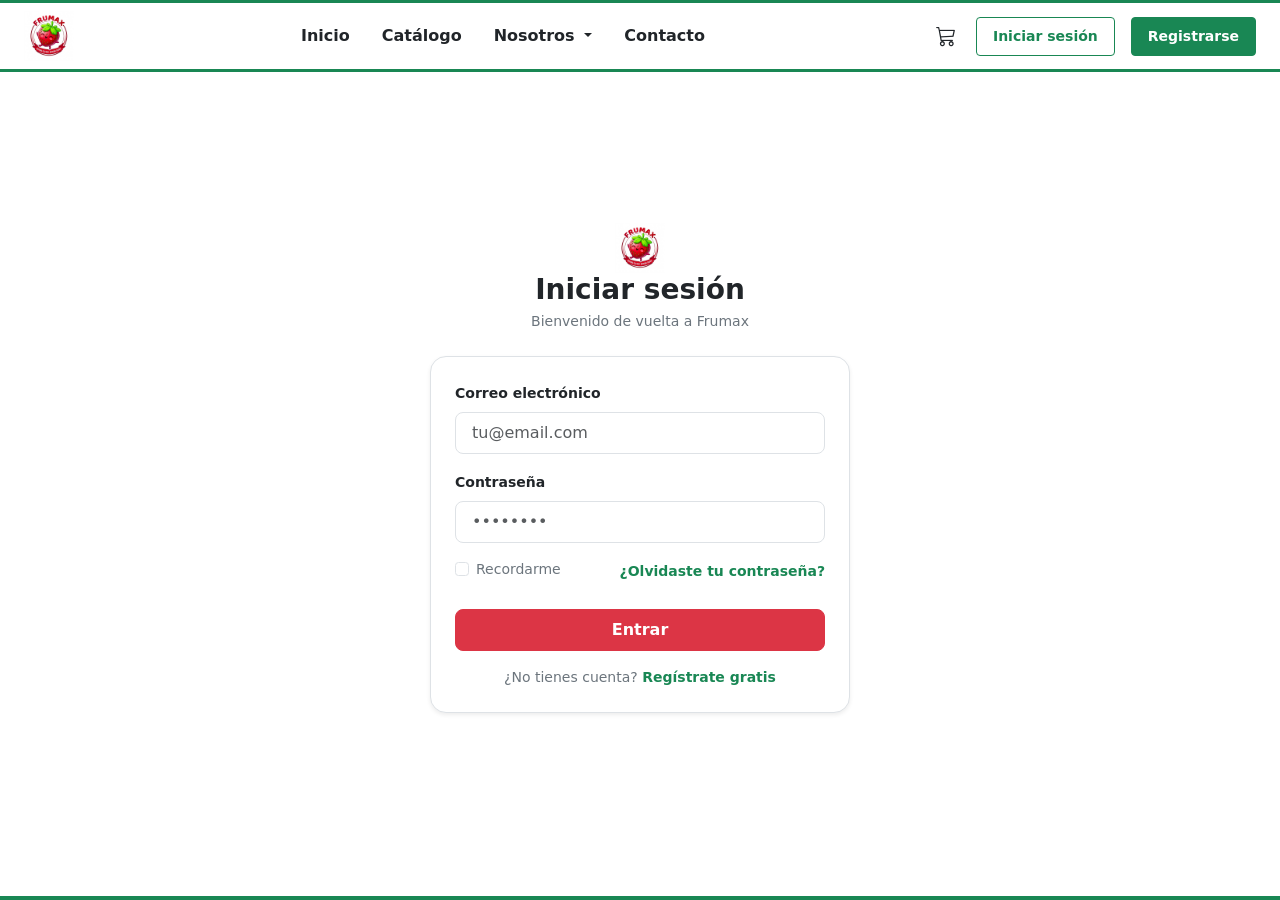
<file: login.html>
<!DOCTYPE html>
<html lang="es">

<head>
    <meta charset="UTF-8">
    <meta name="viewport" content="width=device-width, initial-scale=1.0">
    <meta name="description" content="Iniciar sesión en FRUMAX">
    <title>Iniciar sesión | FRUMAX</title>

    <!-- Bootstrap CSS -->
    <link href="https://cdn.jsdelivr.net/npm/bootstrap@5.3.3/dist/css/bootstrap.min.css" rel="stylesheet">
    <!-- Bootstrap Icons -->
    <link href="https://cdn.jsdelivr.net/npm/bootstrap-icons@1.11.3/font/bootstrap-icons.css" rel="stylesheet">
</head>

<body class="d-flex flex-column min-vh-100 bg-white">

    <!-- Encabezado -->
    <header class="bg-white border-top border-success border-3 border-bottom sticky-top">
        <nav class="navbar navbar-expand-lg navbar-light px-4 py-2">
            <div class="container-fluid px-0">

                <!-- Logo -->
                <a href="index.html">
                    <img src="assets/imag/proyecto.jpg" alt="Logo de la empresa" width="50" class="img-fluid">
                </a>

                <!-- Botón Hamburguesa Móvil -->
                <button class="navbar-toggler" type="button" data-bs-toggle="collapse" data-bs-target="#navbarFrumax"
                    aria-controls="navbarFrumax" aria-expanded="false" aria-label="Toggle navigation">
                    <span class="navbar-toggler-icon"></span>
                </button>

                <!-- Menú de navegación y Botones -->
                <div class="collapse navbar-collapse" id="navbarFrumax">
                    
                    <!-- Menú Central (Inicio, Catálogo, Nosotros, Contacto) -->
                    <ul class="navbar-nav mx-auto mb-2 mb-lg-0 gap-lg-3 text-center">
                        <li class="nav-item">
                            <a class="nav-link text-dark fw-semibold" href="index.html">Inicio</a>
                        </li>
                        <li class="nav-item">
                            <a class="nav-link text-dark fw-semibold" href="#catalogo">Catálogo</a>
                        </li>
                        <li class="nav-item dropdown">
                            <a class="nav-link dropdown-toggle text-dark fw-semibold" href="#" id="nosotrosDropdown" role="button" data-bs-toggle="dropdown" aria-expanded="false">
                                Nosotros
                            </a>
                            <ul class="dropdown-menu" aria-labelledby="nosotrosDropdown">
                                <li><a class="dropdown-item" href="#mision">Misión</a></li>
                                <li><a class="dropdown-item" href="#vision">Visión</a></li>
                            </ul>
                        </li>
                        <li class="nav-item">
                            <a class="nav-link text-dark fw-semibold" href="#contacto">Contacto</a>
                        </li>
                    </ul>

                    <!-- Icono Carrito y Botones Derecho -->
                    <div class="d-flex align-items-center justify-content-center gap-3 mt-3 mt-lg-0">
                        <a href="#carrito" class="text-dark fs-5 p-1" aria-label="Carrito de compras">
                            <i class="bi bi-cart3"></i>

                        
                        </a>
                        <a href="login.html" class="btn btn-sm btn-outline-success fw-bold px-3 py-2">Iniciar sesión</a>
                        <a href="registro.html" class="btn btn-sm btn-success fw-bold px-3 py-2">Registrarse</a>
                    </div>

                </div>

            </div>
        </nav>
    </header>

    <!-- contenido principal-->
    <main class="flex-grow-1 d-flex align-items-center justify-content-center py-5">
        <div class="container d-flex flex-column align-items-center">

            <!-- Logo -->
                <a href="index.html">
                    <img src="assets/imag/proyecto.jpg" alt="Logo de la empresa" width="50" class="img-fluid">
                </a>

            <!-- Títulos -->
            <h1 class="h3 fw-bold text-center mb-1">Iniciar sesión</h1>
            <p class="text-secondary small text-center mb-4">Bienvenido de vuelta a Frumax</p>

            <!-- Tarjeta del Formulario (con max-width usando style en línea o clase de Bootstrap col-12 col-sm-10 col-md-6 col-lg-4) -->
            <div class="card shadow-sm p-4 bg-white rounded-4 border w-100" style="max-width: 420px;">
                <form action="#" method="POST">
                    
                    <!-- Campo Correo Electrónico -->
                    <div class="mb-3">
                        <label for="email" class="form-label fw-semibold small text-dark">Correo electrónico</label>
                        <input type="email" class="form-control form-control-lg fs-6" id="email" name="email" placeholder="tu@email.com" required>
                    </div>

                    <!-- Campo Contraseña -->
                    <div class="mb-3">
                        <label for="password" class="form-label fw-semibold small text-dark">Contraseña</label>
                        <input type="password" class="form-control form-control-lg fs-6" id="password" name="password" placeholder="••••••••" required>
                    </div>

                    <!-- Recordarme u Olvidaste contraseña -->
                    <div class="d-flex justify-content-between align-items-center mb-4 small">
                        <div class="form-check">
                            <input class="form-check-input" type="checkbox" id="rememberMe">
                            <label class="form-check-label text-secondary" for="rememberMe">
                                Recordarme
                            </label>
                        </div>
                        <a href="#" class="text-success fw-semibold text-decoration-none">¿Olvidaste tu contraseña?</a>
                    </div>

                    <!-- Botón Entrar -->
                    <div class="d-grid mb-3">
                        <button type="submit" class="btn btn-danger py-2 rounded-3 fw-bold fs-6">Entrar</button>
                    </div>

                    <!-- Link de registro abajo -->
                    <div class="text-center small text-secondary">
                        ¿No tienes cuenta? <a href="registro.html" class="text-success fw-semibold text-decoration-none">Regístrate gratis</a>
                    </div>

                </form>
            </div>

        </div>
    </main>

    <!-- pie de pagina-->
    <footer class="bg-white py-3 border-bottom border-success border-4"></footer>

    <!-- Bootstrap Bundle JS -->
    <script src="https://cdn.jsdelivr.net/npm/bootstrap@5.3.3/dist/js/bootstrap.bundle.min.js"></script>
</body>

</html>
</file>
